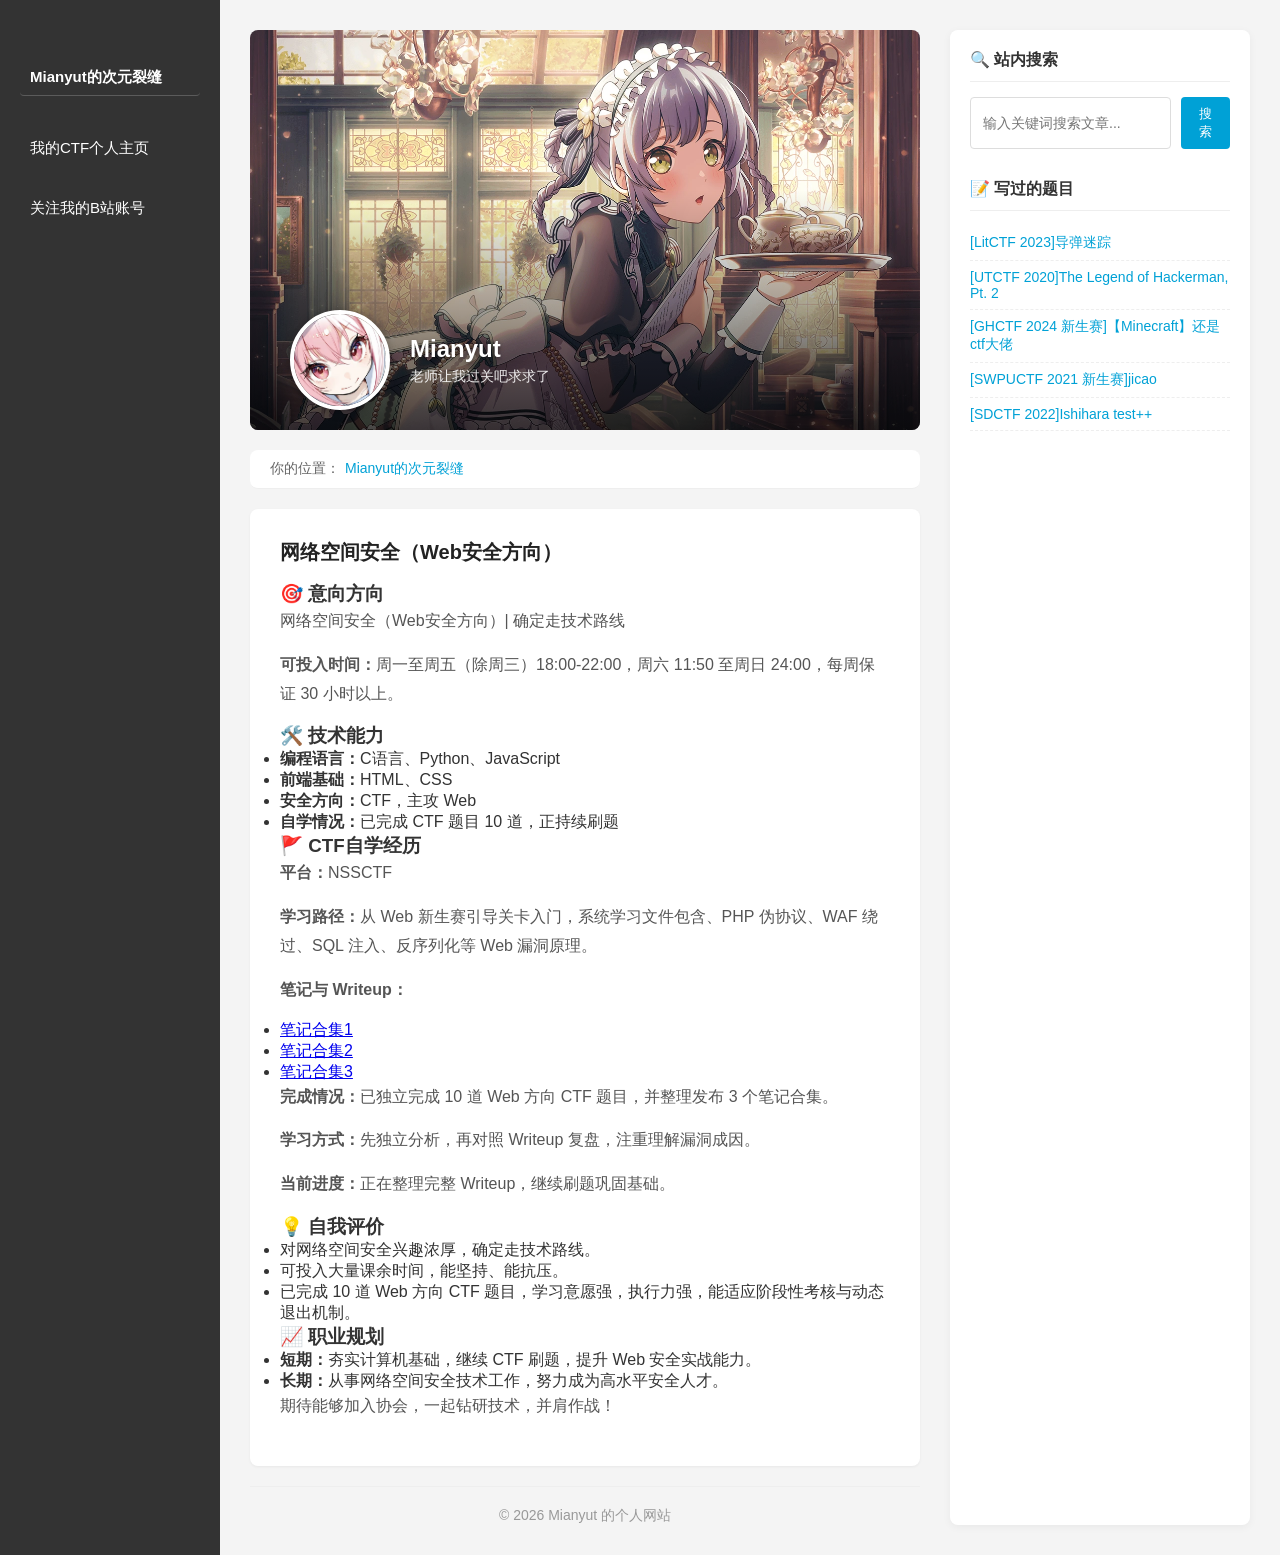
<file: index.html>
<!DOCTYPE html>
<html dir="ltr" lang="zh-CN">
<head>
    <meta charset="UTF-8">
    <meta name="viewport" content="width=device-width, initial-scale=1.0">
    <meta http-equiv="Content-Security-Policy" content="default-src 'self'; img-src 'self' data:;">
    <title>Mianyut的个人网站</title>
    <link rel="stylesheet" href="style.css">
</head>
<body>

    <!-- 整个页面的包裹层 -->
    <div class="layout-wrapper">
        
        <!-- 最左侧固定导航栏 -->
        <aside class="sidebar">
            <div class="sidebar-inner">
                <nav class="headnav">
                    <ul class="navul">
                        <li class="navli1"><a href="index.html">Mianyut的次元裂缝</a></li>
                        <li class="navli2"><a href="https://www.nssctf.cn/user/51696" target="_blank">我的CTF个人主页</a></li>
                        <li class="navli2"><a href="https://space.bilibili.com/296100825" target="_blank">关注我的B站账号</a></li>
                    </ul>
                </nav>
            </div>
        </aside>

        <!-- 右侧主体内容区（包含中间列和右侧列） -->
        <main class="main-content">
            
            <!-- ================= 中间列：文章正文 ================= -->
            <div class="center-column">
                <!-- 头图区域 -->
                <div class="banner">
                    <img src="image/1.webp" alt="图片无法显示" title="嗨嗨嗨" class="banner-img"/>
                    <div class="banner-overlay"></div>
                    <div class="user-info">
                        <img src="image/avatar.webp" alt="头像" class="avatar">
                        <div class="user-text">
                            <h1>Mianyut</h1>
                            <p>老师让我过关吧求求了</p>
                        </div>
                    </div>
                </div>

                <div class="breadcrumb">
                    <ol class="breadcrumb_list">
                        <li class="breadcrumb_item">你的位置：</li>
                        <li class="breadcrumb_item"><a href="index.html">Mianyut的次元裂缝</a></li>
                    </ol>
                </div>

                <!-- 文章主体：面试简历 -->
                <article class="webarticle">
                    <section class="postsection">
                        <h2 style="font-size: 24px; margin-bottom: 10px;"> 网络空间安全（Web安全方向）</h2>
                        
                        <!-- 意向方向 -->
                        <h3 style="margin-top: 25px; margin-bottom: 10px; color: #00a1d6; border-left: 4px solid #00a1d6; padding-left: 10px;">🎯 意向方向</h3>
                        <p>网络空间安全（Web安全方向）| 确定走技术路线</p>
                        <p><strong>可投入时间：</strong>周一至周五（除周三）18:00-22:00，周六 11:50 至周日 24:00，每周保证 30 小时以上。</p>

                        <!-- 技术能力 -->
                        <h3 style="margin-top: 25px; margin-bottom: 10px; color: #00a1d6; border-left: 4px solid #00a1d6; padding-left: 10px;">🛠️ 技术能力</h3>
                        <ul style="line-height: 1.8; color: #555; margin-left: 20px;">
                            <li><strong>编程语言：</strong>C语言、Python、JavaScript</li>
                            <li><strong>前端基础：</strong>HTML、CSS</li>
                            <li><strong>安全方向：</strong>CTF，主攻 Web</li>
                            <li><strong>自学情况：</strong>已完成 CTF 题目 10 道，正持续刷题</li>
                        </ul>

                        <!-- CTF自学经历 -->
                        <h3 style="margin-top: 25px; margin-bottom: 10px; color: #00a1d6; border-left: 4px solid #00a1d6; padding-left: 10px;">🚩 CTF自学经历</h3>
                        <p><strong>平台：</strong>NSSCTF</p>
                        <p><strong>学习路径：</strong>从 Web 新生赛引导关卡入门，系统学习文件包含、PHP 伪协议、WAF 绕过、SQL 注入、反序列化等 Web 漏洞原理。</p>
                        <p><strong>笔记与 Writeup：</strong></p>
                        <ul style="line-height: 1.8; color: #555; margin-left: 20px; margin-bottom: 15px;">
                            <li><a href="https://www.nssctf.cn/note/set/18906" target="_blank" rel="noopener noreferrer" style="color: #00a1d6; text-decoration: none; font-weight: bold;">笔记合集1</a></li>
                            <li><a href="https://www.nssctf.cn/note/set/18905" target="_blank" rel="noopener noreferrer" style="color: #00a1d6; text-decoration: none; font-weight: bold;">笔记合集2</a></li>
                            <li><a href="https://www.nssctf.cn/note/set/18850" target="_blank" rel="noopener noreferrer" style="color: #00a1d6; text-decoration: none; font-weight: bold;">笔记合集3</a></li>
                        </ul>
                        <p><strong>完成情况：</strong>已独立完成 10 道 Web 方向 CTF 题目，并整理发布 3 个笔记合集。</p>
                        <p><strong>学习方式：</strong>先独立分析，再对照 Writeup 复盘，注重理解漏洞成因。</p>
                        <p><strong>当前进度：</strong>正在整理完整 Writeup，继续刷题巩固基础。</p>

                        <!-- 自我评价 -->
                        <h3 style="margin-top: 25px; margin-bottom: 10px; color: #00a1d6; border-left: 4px solid #00a1d6; padding-left: 10px;">💡 自我评价</h3>
                        <ul style="line-height: 1.8; color: #555; margin-left: 20px;">
                            <li>对网络空间安全兴趣浓厚，确定走技术路线。</li>
                            <li>可投入大量课余时间，能坚持、能抗压。</li>
                            <li>已完成 10 道 Web 方向 CTF 题目，学习意愿强，执行力强，能适应阶段性考核与动态退出机制。</li>
                        </ul>

                        <!-- 职业规划 -->
                        <h3 style="margin-top: 25px; margin-bottom: 10px; color: #00a1d6; border-left: 4px solid #00a1d6; padding-left: 10px;">📈 职业规划</h3>
                        <ul style="line-height: 1.8; color: #555; margin-left: 20px;">
                            <li><strong>短期：</strong>夯实计算机基础，继续 CTF 刷题，提升 Web 安全实战能力。</li>
                            <li><strong>长期：</strong>从事网络空间安全技术工作，努力成为高水平安全人才。</li>
                        </ul>

                        <p style="font-weight: bold; color: #333; margin-top: 30px; text-align: center; padding: 15px; background: #f0f8ff; border-radius: 6px;">
                            期待能够加入协会，一起钻研技术，并肩作战！
                        </p>
                    </section>
                </article>

                <!-- 页脚 -->
                <footer class="webfoot">
                    © 2026 Mianyut 的个人网站
                </footer>
            </div> <!-- 结束 center-column -->

            <!-- ================= 右侧列 ================= -->
            <div class="right-column">
                <!-- 搜索卡片 -->
                <div class="search-box">
                    <h3>🔍 站内搜索</h3>
                    <form id="searchForm" action="#">
                        <input type="text" placeholder="输入关键词搜索文章..." name="q" required>
                        <button type="submit">搜索</button>
                    </form>
                </div>

                <div class="write-box">
                    <h3>📝 写过的题目 </h3>
                    <ul class="write-list">
                        <li><a href="https://www.nssctf.cn/problem/3863">[LitCTF 2023]导弹迷踪</a></li>
                        <li><a href="https://www.nssctf.cn/problem/209">[UTCTF 2020]The Legend of Hackerman, Pt. 2</a></li>
                        <li><a href="https://www.nssctf.cn/problem/5187">[GHCTF 2024 新生赛]【Minecraft】还是ctf大佬</a></li>
                        <li><a href="https://www.nssctf.cn/problem/384">[SWPUCTF 2021 新生赛]jicao</a></li>
                        <li><a href="https://www.nssctf.cn/problem/2361">[SDCTF 2022]Ishihara test++</a></li>
                    </ul>
                </div>
            </div>

        </main>

    </div>

    <script src="script.js"></script>
</body>
</html>
</file>
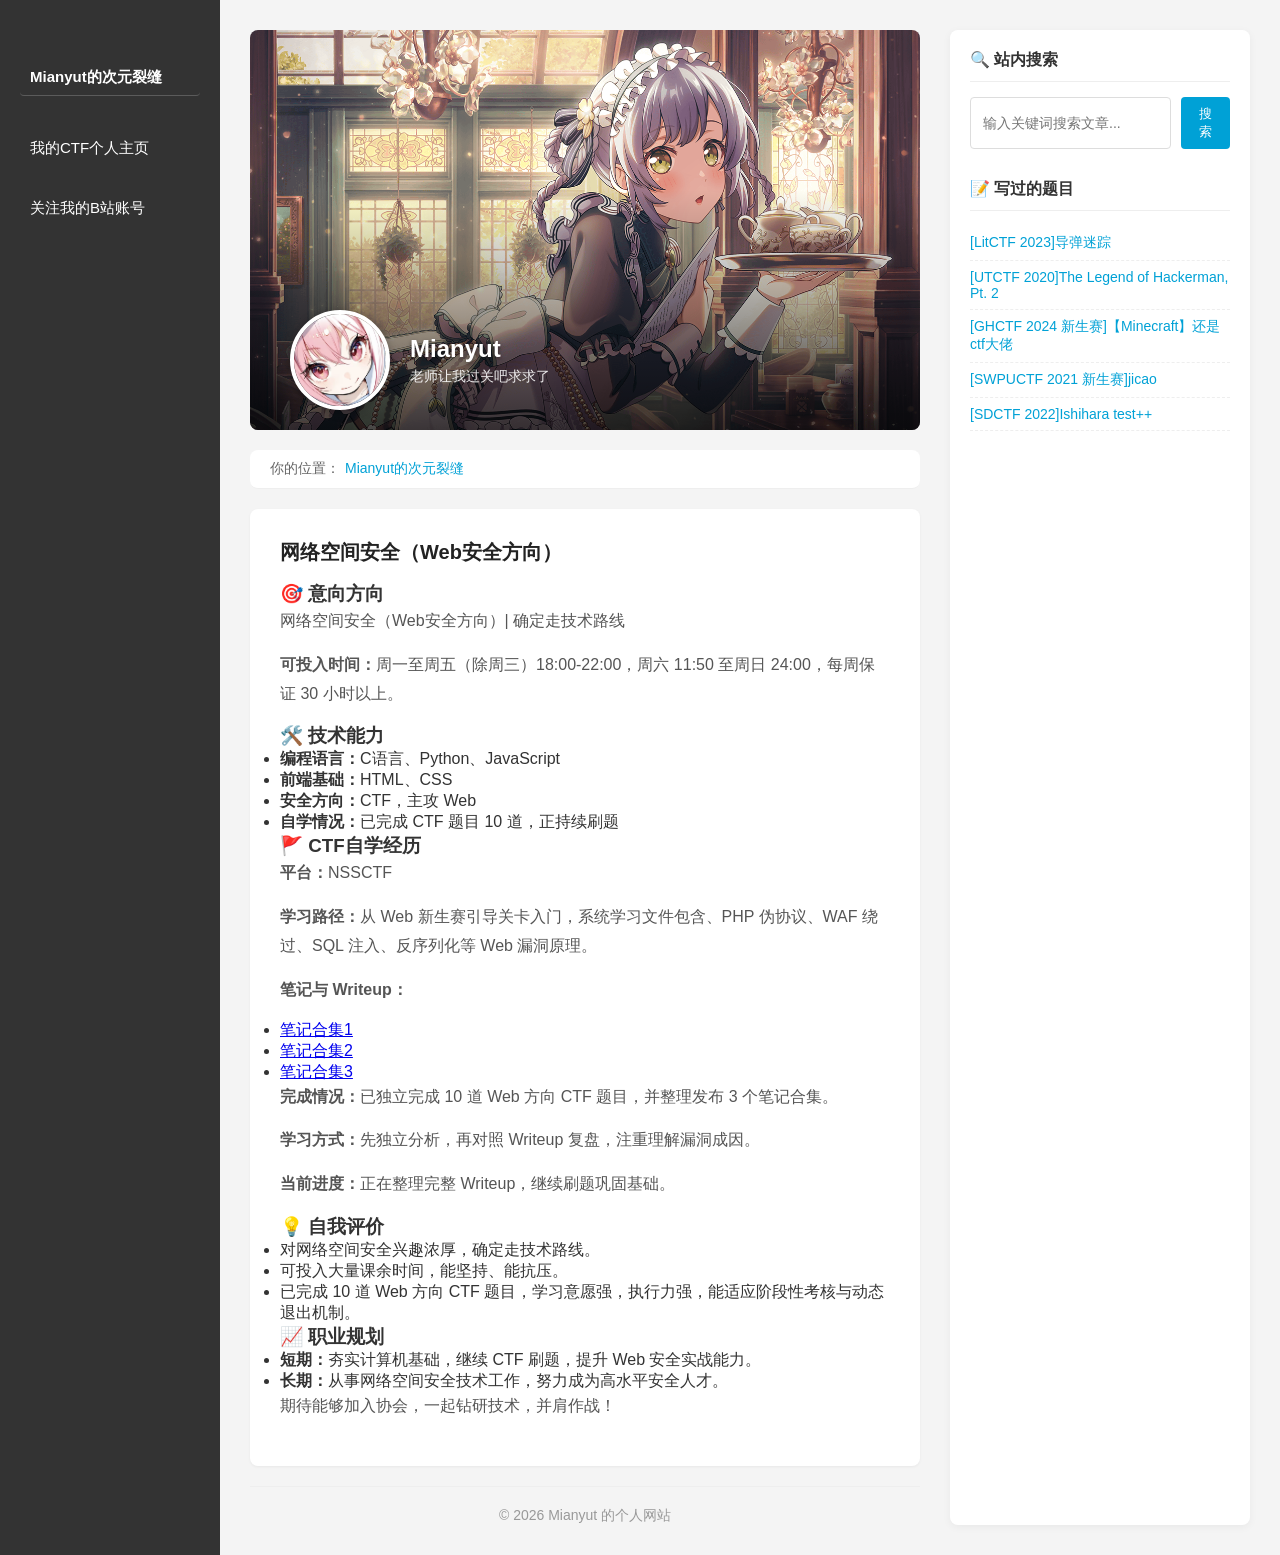
<file: my_website/index.html>
<!DOCTYPE html>
<html dir="ltr" lang="zh-CN">
<head>
    <meta charset="UTF-8">
    <meta name="viewport" content="width=device-width, initial-scale=1.0">
    <meta http-equiv="Content-Security-Policy" content="default-src 'self'; img-src 'self' data:;">
    <title>Mianyut的个人网站</title>
    <link rel="stylesheet" href="style.css">
</head>
<body>

    <!-- 整个页面的包裹层 -->
    <div class="layout-wrapper">
        
        <!-- 最左侧固定导航栏 -->
        <aside class="sidebar">
            <div class="sidebar-inner">
                <nav class="headnav">
                    <ul class="navul">
                        <li class="navli1"><a href="index.html">Mianyut的次元裂缝</a></li>
                        <li class="navli2"><a href="https://www.nssctf.cn/user/51696" target="_blank">我的CTF个人主页</a></li>
                        <li class="navli2"><a href="https://space.bilibili.com/296100825" target="_blank">关注我的B站账号</a></li>
                    </ul>
                </nav>
            </div>
        </aside>

        <!-- 右侧主体内容区（包含中间列和右侧列） -->
        <main class="main-content">
            
            <!-- ================= 中间列：文章正文 ================= -->
            <div class="center-column">
                <!-- 头图区域 -->
                <div class="banner">
                    <img src="image/1.png" alt="图片无法显示" title="嗨嗨嗨" class="banner-img"/>
                    <div class="banner-overlay"></div>
                    <div class="user-info">
                        <img src="image/avatar.png" alt="头像" class="avatar">
                        <div class="user-text">
                            <h1>Mianyut</h1>
                            <p>老师让我过关吧求求了</p>
                        </div>
                    </div>
                </div>

                <div class="breadcrumb">
                    <ol class="breadcrumb_list">
                        <li class="breadcrumb_item">你的位置：</li>
                        <li class="breadcrumb_item"><a href="index.html">Mianyut的次元裂缝</a></li>
                    </ol>
                </div>

                <!-- 文章主体：面试简历 -->
                <article class="webarticle">
                    <section class="postsection">
                        <h2 style="font-size: 24px; margin-bottom: 10px;"> 网络空间安全（Web安全方向）</h2>
                        
                        <!-- 意向方向 -->
                        <h3 style="margin-top: 25px; margin-bottom: 10px; color: #00a1d6; border-left: 4px solid #00a1d6; padding-left: 10px;">🎯 意向方向</h3>
                        <p>网络空间安全（Web安全方向）| 确定走技术路线</p>
                        <p><strong>可投入时间：</strong>周一至周五（除周三）18:00-22:00，周六 11:50 至周日 24:00，每周保证 30 小时以上。</p>

                        <!-- 技术能力 -->
                        <h3 style="margin-top: 25px; margin-bottom: 10px; color: #00a1d6; border-left: 4px solid #00a1d6; padding-left: 10px;">🛠️ 技术能力</h3>
                        <ul style="line-height: 1.8; color: #555; margin-left: 20px;">
                            <li><strong>编程语言：</strong>C语言、Python、JavaScript</li>
                            <li><strong>前端基础：</strong>HTML、CSS</li>
                            <li><strong>安全方向：</strong>CTF，主攻 Web</li>
                            <li><strong>自学情况：</strong>已完成 CTF 题目 10 道，正持续刷题</li>
                        </ul>

                        <!-- CTF自学经历 -->
                        <h3 style="margin-top: 25px; margin-bottom: 10px; color: #00a1d6; border-left: 4px solid #00a1d6; padding-left: 10px;">🚩 CTF自学经历</h3>
                        <p><strong>平台：</strong>NSSCTF</p>
                        <p><strong>学习路径：</strong>从 Web 新生赛引导关卡入门，系统学习文件包含、PHP 伪协议、WAF 绕过、SQL 注入、反序列化等 Web 漏洞原理。</p>
                        <p><strong>笔记与 Writeup：</strong></p>
                        <ul style="line-height: 1.8; color: #555; margin-left: 20px; margin-bottom: 15px;">
                            <li><a href="https://www.nssctf.cn/note/set/18906" target="_blank" rel="noopener noreferrer" style="color: #00a1d6; text-decoration: none; font-weight: bold;">笔记合集1</a></li>
                            <li><a href="https://www.nssctf.cn/note/set/18905" target="_blank" rel="noopener noreferrer" style="color: #00a1d6; text-decoration: none; font-weight: bold;">笔记合集2</a></li>
                            <li><a href="https://www.nssctf.cn/note/set/18850" target="_blank" rel="noopener noreferrer" style="color: #00a1d6; text-decoration: none; font-weight: bold;">笔记合集3</a></li>
                        </ul>
                        <p><strong>完成情况：</strong>已独立完成 10 道 Web 方向 CTF 题目，并整理发布 3 个笔记合集。</p>
                        <p><strong>学习方式：</strong>先独立分析，再对照 Writeup 复盘，注重理解漏洞成因。</p>
                        <p><strong>当前进度：</strong>正在整理完整 Writeup，继续刷题巩固基础。</p>

                        <!-- 自我评价 -->
                        <h3 style="margin-top: 25px; margin-bottom: 10px; color: #00a1d6; border-left: 4px solid #00a1d6; padding-left: 10px;">💡 自我评价</h3>
                        <ul style="line-height: 1.8; color: #555; margin-left: 20px;">
                            <li>对网络空间安全兴趣浓厚，确定走技术路线。</li>
                            <li>可投入大量课余时间，能坚持、能抗压。</li>
                            <li>已完成 10 道 Web 方向 CTF 题目，学习意愿强，执行力强，能适应阶段性考核与动态退出机制。</li>
                        </ul>

                        <!-- 职业规划 -->
                        <h3 style="margin-top: 25px; margin-bottom: 10px; color: #00a1d6; border-left: 4px solid #00a1d6; padding-left: 10px;">📈 职业规划</h3>
                        <ul style="line-height: 1.8; color: #555; margin-left: 20px;">
                            <li><strong>短期：</strong>夯实计算机基础，继续 CTF 刷题，提升 Web 安全实战能力。</li>
                            <li><strong>长期：</strong>从事网络空间安全技术工作，努力成为高水平安全人才。</li>
                        </ul>

                        <p style="font-weight: bold; color: #333; margin-top: 30px; text-align: center; padding: 15px; background: #f0f8ff; border-radius: 6px;">
                            期待能够加入协会，一起钻研技术，并肩作战！
                        </p>
                    </section>
                </article>

                <!-- 页脚 -->
                <footer class="webfoot">
                    © 2026 Mianyut 的个人网站
                </footer>
            </div> <!-- 结束 center-column -->

            <!-- ================= 右侧列 ================= -->
            <div class="right-column">
                <!-- 搜索卡片 -->
                <div class="search-box">
                    <h3>🔍 站内搜索</h3>
                    <form id="searchForm" action="#">
                        <input type="text" placeholder="输入关键词搜索文章..." name="q" required>
                        <button type="submit">搜索</button>
                    </form>
                </div>

                <div class="write-box">
                    <h3>📝 写过的题目 </h3>
                    <ul class="write-list">
                        <li><a href="https://www.nssctf.cn/problem/3863">[LitCTF 2023]导弹迷踪</a></li>
                        <li><a href="https://www.nssctf.cn/problem/209">[UTCTF 2020]The Legend of Hackerman, Pt. 2</a></li>
                        <li><a href="https://www.nssctf.cn/problem/5187">[GHCTF 2024 新生赛]【Minecraft】还是ctf大佬</a></li>
                        <li><a href="https://www.nssctf.cn/problem/384">[SWPUCTF 2021 新生赛]jicao</a></li>
                        <li><a href="https://www.nssctf.cn/problem/2361">[SDCTF 2022]Ishihara test++</a></li>
                    </ul>
                </div>
            </div>

        </main>

    </div>

    <script src="script.js"></script>
</body>
</html>
</file>
<file: style.css>
@charset "utf-8";

/* 基础重置 */
* {
    margin: 0;
    padding: 0;
    box-sizing: border-box;
}

body {
    font-family: "Microsoft YaHei", sans-serif;
    background-color: #f4f4f4;
    color: #333;
}

/* ================= 布局基础 ================= */
.layout-wrapper {
    display: flex;
    min-height: 100vh;
    align-items: stretch;
}

/* ================= 左侧导航栏 ================= */
.sidebar {
    flex-shrink: 0;      /* 不随缩放变小 */
    width: 220px;        /* 侧边栏固定宽度 */
    background: rgba(30, 30, 30, 0.9);
}

.sidebar-inner {
    position: sticky; /* 让导航内容在侧边栏内部吸顶 */
    top: 0;
    height: 100vh;
    overflow-y: auto;
}

.navul {
    list-style: none;
    display: flex;
    flex-direction: column;
    padding: 60px 20px 0 20px;
    gap: 25px;
}

.navul li a {
    color: #fff;
    text-decoration: none;
    font-size: 15px;
    display: block;
    padding: 8px 10px;
    border-radius: 4px;
    transition: background 0.3s, color 0.3s;
}

.navul li a:hover {
    background: rgba(255, 255, 255, 0.15);
    color: #00a1d6;
}

.navli1 a {
    font-size: 18px;
    font-weight: bold;
    margin-bottom: 10px;
    border-bottom: 1px solid rgba(255,255,255,0.2);
    padding-bottom: 15px;
}

/* ================= 主内容区 (核心 Flex) ================= */
.main-content {
    flex: 1;            /* 占据剩余空间 */
    display: flex;      /* 开启 Flex，让中间列和右侧列并排 */
    gap: 30px;          /* 两列之间的间距 */
    padding: 30px;
    align-items: stretch;
}

/* 中间列：自适应宽度 */
.center-column {
    flex: 1;            /* 占据除右侧外的所有剩余空间 */
    min-width: 0;       /* 防止内容撑破布局 */
    display: flex;
    flex-direction: column;
    gap: 20px;
}

/* 右侧列：固定宽度不缩放 */
.right-column {
    width: 300px;
    flex-shrink: 0;

    background: #fff;
    border-radius: 8px;
    padding: 20px;
    box-shadow: 0 2px 8px rgba(0,0,0,0.05);

    position: sticky;
    top: 30px;
    height: 100%; 
    align-self: stretch;
}

/* ================= 头图区域 (Banner) ================= */
.banner {
    position: relative;
    width: 100%;        /* 改为自适应中间列宽度 */
    height: 400px;      /* 高度可根据喜好调整 */
    overflow: hidden;
    border-radius: 8px;
}

.banner-img {
    width: 100%;
    height: 100%;
    object-fit: cover;
    display: block;
}

.banner-overlay {
    position: absolute;
    bottom: 0;
    left: 0;
    width: 100%;
    height: 60%;
    background: linear-gradient(to top, rgba(0,0,0,0.7), transparent);
}

.user-info {
    position: absolute;
    bottom: 20px;
    left: 40px;
    display: flex;
    align-items: center;
    gap: 20px;
    z-index: 10;
}

.avatar {
    width: 100px;
    height: 100px;
    border-radius: 50%;
    border: 4px solid #fff;
    box-shadow: 0 2px 10px rgba(0,0,0,0.3);
    object-fit: cover;
}

.user-text h1 {
    color: #fff;
    font-size: 24px;
    margin-bottom: 5px;
    text-shadow: 0 2px 4px rgba(0,0,0,0.5);
}

.user-text p {
    color: rgba(255, 255, 255, 0.9);
    font-size: 14px;
}

/* ================= 面包屑 ================= */
.breadcrumb {
    background: #fff;
    padding: 10px 20px;
    border-radius: 8px;
    border-bottom: 1px solid #eee;
}

.breadcrumb_list {
    list-style: none;
    display: flex;
    gap: 5px;
    font-size: 14px;
    color: #666;
}

.breadcrumb_list a {
    color: #00a1d6;
    text-decoration: none;
}

/* ================= 文章主体 ================= */
.webarticle {
    background-color: #ffffff;
    padding: 30px;
    border-radius: 8px;
    box-shadow: 0 1px 3px rgba(0,0,0,0.05);
}

.webarticle h2 {
    margin-bottom: 15px;
    font-size: 20px;
    color: #222;
}

.webarticle p {
    line-height: 1.8;
    color: #555;
    margin-bottom: 15px;
}

/* ================= 页脚 ================= */
.webfoot {
    text-align: center;
    padding-top: 20px;
    border-top: 1px solid #eee;
    font-size: 14px;
    color: #999;
}

/* ================= 右侧卡片样式 ================= */
.search-box, .write-box {
    background: transparent; /* 取消背景色 */
    padding: 0;              /* 取消内边距 */
    box-shadow: none;        /* 取消阴影 */
    margin-bottom: 30px;     /* 用外边距分隔两部分 */
    border-radius: 0;
}

.write-box {
    margin-bottom: 0;
}

.search-box h3, .write-box h3 {
    font-size: 16px;
    margin-bottom: 15px;
    color: #333;
    padding-bottom: 10px;
    border-bottom: 1px solid #eee;
}

.search-box form {
    display: flex;
    gap: 10px;
}

.search-box input {
    flex: 1;
    padding: 8px 12px;
    border: 1px solid #ddd;
    border-radius: 4px;
    outline: none;
    font-size: 14px;
}

.search-box button {
    padding: 8px 16px;
    background: #00a1d6;
    color: #fff;
    border: none;
    border-radius: 4px;
    cursor: pointer;
}

.search-box button:hover {
    background: #0088b3;
}

.write-list {
    list-style: none;
}

.write-list li a {
    color: #00a1d6;
    text-decoration: none;
    display: block;
    padding: 8px 0;
    border-bottom: 1px dashed #eee;
    font-size: 14px;
    transition: all 0.3s ease;
}

.write-list li a:hover {
    color: #ff6699;
    padding-left: 5px;
}

/* ================= 手机端适配 ================= */
@media (max-width: 900px) {
    .layout-wrapper {
        flex-direction: column;
    }
    .sidebar {
        width: 100%;
    }
    .sidebar-inner {
        position: static;
        height: auto;
        padding: 15px;
    }
    .navul {
        flex-direction: row;
        flex-wrap: wrap;
        padding: 0;
        gap: 15px;
    }
    .main-content {
        flex-direction: column;
        padding: 15px;
        gap: 20px;
    }
    .right-column {
        width: 100%; /* 手机端右侧列占满宽度 */
    }
    .banner {
        height: 220px;
    }
}
</file>
<file: my_website/style.css>
@charset "utf-8";

/* 基础重置 */
* {
    margin: 0;
    padding: 0;
    box-sizing: border-box;
}

body {
    font-family: "Microsoft YaHei", sans-serif;
    background-color: #f4f4f4;
    color: #333;
}

/* ================= 布局基础 ================= */
.layout-wrapper {
    display: flex;
    min-height: 100vh;
    align-items: stretch;
}

/* ================= 左侧导航栏 ================= */
.sidebar {
    flex-shrink: 0;      /* 不随缩放变小 */
    width: 220px;        /* 侧边栏固定宽度 */
    background: rgba(30, 30, 30, 0.9);
}

.sidebar-inner {
    position: sticky; /* 让导航内容在侧边栏内部吸顶 */
    top: 0;
    height: 100vh;
    overflow-y: auto;
}

.navul {
    list-style: none;
    display: flex;
    flex-direction: column;
    padding: 60px 20px 0 20px;
    gap: 25px;
}

.navul li a {
    color: #fff;
    text-decoration: none;
    font-size: 15px;
    display: block;
    padding: 8px 10px;
    border-radius: 4px;
    transition: background 0.3s, color 0.3s;
}

.navul li a:hover {
    background: rgba(255, 255, 255, 0.15);
    color: #00a1d6;
}

.navli1 a {
    font-size: 18px;
    font-weight: bold;
    margin-bottom: 10px;
    border-bottom: 1px solid rgba(255,255,255,0.2);
    padding-bottom: 15px;
}

/* ================= 主内容区 (核心 Flex) ================= */
.main-content {
    flex: 1;            /* 占据剩余空间 */
    display: flex;      /* 开启 Flex，让中间列和右侧列并排 */
    gap: 30px;          /* 两列之间的间距 */
    padding: 30px;
    align-items: stretch;
}

/* 中间列：自适应宽度 */
.center-column {
    flex: 1;            /* 占据除右侧外的所有剩余空间 */
    min-width: 0;       /* 防止内容撑破布局 */
    display: flex;
    flex-direction: column;
    gap: 20px;
}

/* 右侧列：固定宽度不缩放 */
.right-column {
    width: 300px;
    flex-shrink: 0;

    background: #fff;
    border-radius: 8px;
    padding: 20px;
    box-shadow: 0 2px 8px rgba(0,0,0,0.05);

    position: sticky;
    top: 30px;
    height: 100%; 
    align-self: stretch;
}

/* ================= 头图区域 (Banner) ================= */
.banner {
    position: relative;
    width: 100%;        /* 改为自适应中间列宽度 */
    height: 400px;      /* 高度可根据喜好调整 */
    overflow: hidden;
    border-radius: 8px;
}

.banner-img {
    width: 100%;
    height: 100%;
    object-fit: cover;
    display: block;
}

.banner-overlay {
    position: absolute;
    bottom: 0;
    left: 0;
    width: 100%;
    height: 60%;
    background: linear-gradient(to top, rgba(0,0,0,0.7), transparent);
}

.user-info {
    position: absolute;
    bottom: 20px;
    left: 40px;
    display: flex;
    align-items: center;
    gap: 20px;
    z-index: 10;
}

.avatar {
    width: 100px;
    height: 100px;
    border-radius: 50%;
    border: 4px solid #fff;
    box-shadow: 0 2px 10px rgba(0,0,0,0.3);
    object-fit: cover;
}

.user-text h1 {
    color: #fff;
    font-size: 24px;
    margin-bottom: 5px;
    text-shadow: 0 2px 4px rgba(0,0,0,0.5);
}

.user-text p {
    color: rgba(255, 255, 255, 0.9);
    font-size: 14px;
}

/* ================= 面包屑 ================= */
.breadcrumb {
    background: #fff;
    padding: 10px 20px;
    border-radius: 8px;
    border-bottom: 1px solid #eee;
}

.breadcrumb_list {
    list-style: none;
    display: flex;
    gap: 5px;
    font-size: 14px;
    color: #666;
}

.breadcrumb_list a {
    color: #00a1d6;
    text-decoration: none;
}

/* ================= 文章主体 ================= */
.webarticle {
    background-color: #ffffff;
    padding: 30px;
    border-radius: 8px;
    box-shadow: 0 1px 3px rgba(0,0,0,0.05);
}

.webarticle h2 {
    margin-bottom: 15px;
    font-size: 20px;
    color: #222;
}

.webarticle p {
    line-height: 1.8;
    color: #555;
    margin-bottom: 15px;
}

/* ================= 页脚 ================= */
.webfoot {
    text-align: center;
    padding-top: 20px;
    border-top: 1px solid #eee;
    font-size: 14px;
    color: #999;
}

/* ================= 右侧卡片样式 ================= */
.search-box, .write-box {
    background: transparent; /* 取消背景色 */
    padding: 0;              /* 取消内边距 */
    box-shadow: none;        /* 取消阴影 */
    margin-bottom: 30px;     /* 用外边距分隔两部分 */
    border-radius: 0;
}

.write-box {
    margin-bottom: 0;
}

.search-box h3, .write-box h3 {
    font-size: 16px;
    margin-bottom: 15px;
    color: #333;
    padding-bottom: 10px;
    border-bottom: 1px solid #eee;
}

.search-box form {
    display: flex;
    gap: 10px;
}

.search-box input {
    flex: 1;
    padding: 8px 12px;
    border: 1px solid #ddd;
    border-radius: 4px;
    outline: none;
    font-size: 14px;
}

.search-box button {
    padding: 8px 16px;
    background: #00a1d6;
    color: #fff;
    border: none;
    border-radius: 4px;
    cursor: pointer;
}

.search-box button:hover {
    background: #0088b3;
}

.write-list {
    list-style: none;
}

.write-list li a {
    color: #00a1d6;
    text-decoration: none;
    display: block;
    padding: 8px 0;
    border-bottom: 1px dashed #eee;
    font-size: 14px;
    transition: all 0.3s ease;
}

.write-list li a:hover {
    color: #ff6699;
    padding-left: 5px;
}

/* ================= 手机端适配 ================= */
@media (max-width: 900px) {
    .layout-wrapper {
        flex-direction: column;
    }
    .sidebar {
        width: 100%;
    }
    .sidebar-inner {
        position: static;
        height: auto;
        padding: 15px;
    }
    .navul {
        flex-direction: row;
        flex-wrap: wrap;
        padding: 0;
        gap: 15px;
    }
    .main-content {
        flex-direction: column;
        padding: 15px;
        gap: 20px;
    }
    .right-column {
        width: 100%; /* 手机端右侧列占满宽度 */
    }
    .banner {
        height: 220px;
    }
}
</file>
